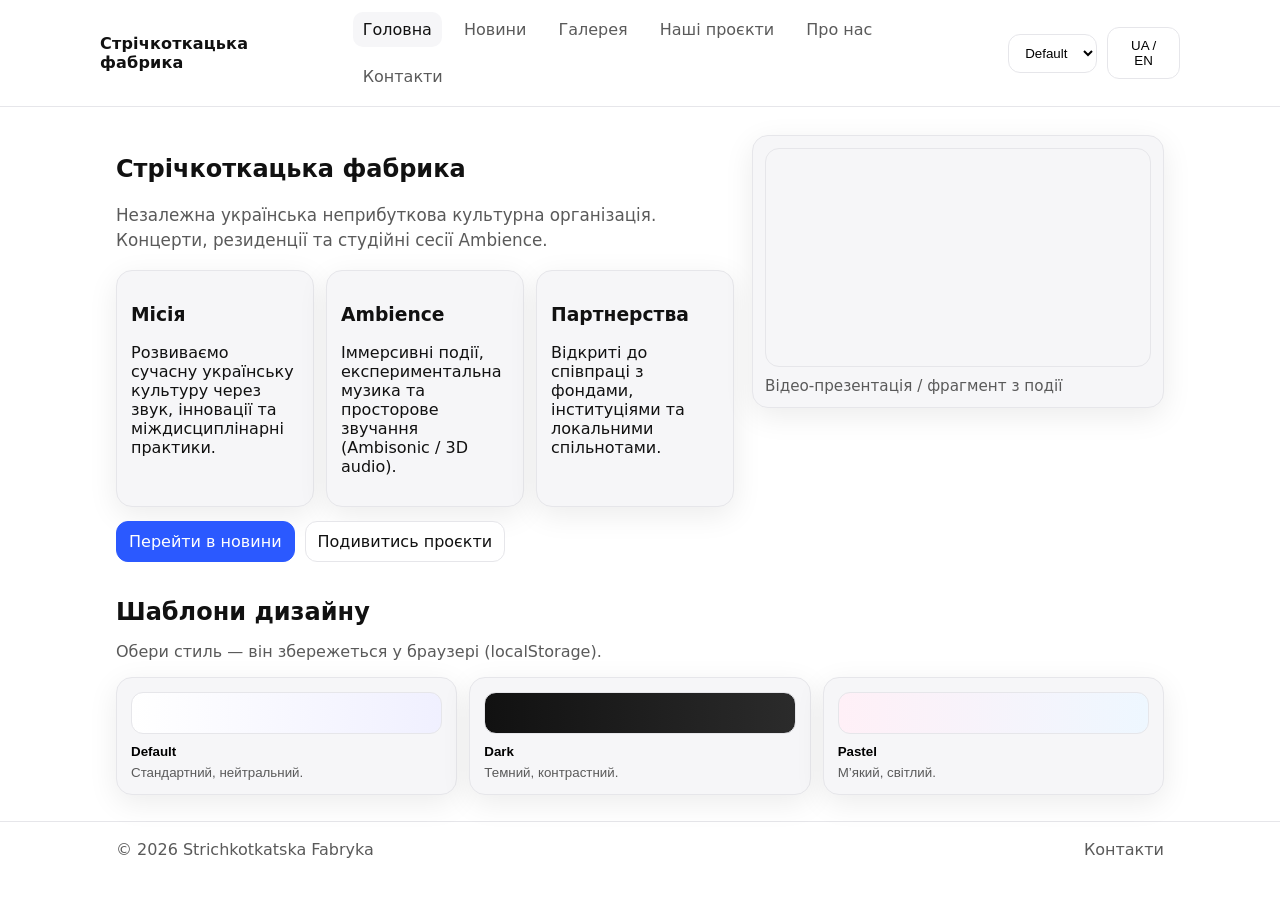
<file: strichka-site/index.html>
<!doctype html>
<html lang="uk">
<head>
  <meta charset="utf-8" />
  <meta name="viewport" content="width=device-width, initial-scale=1" />
  <title>Стрічкоткацька фабрика — Ambience</title>
  <link rel="stylesheet" href="assets/css/base.css" />
  <link rel="stylesheet" href="assets/css/theme-default.css" id="themeStylesheet" />
</head>
<body>
  <header class="site-header">
    <div class="container header-row">
      <a class="brand" href="index.html">Стрічкоткацька фабрика</a>

      <nav class="nav">
        <a href="index.html" class="active" data-i18n="nav_home">Головна</a>
        <a href="news.html" data-i18n="nav_news">Новини</a>
        <a href="gallery.html" data-i18n="nav_gallery">Галерея</a>
        <a href="projects.html" data-i18n="nav_projects">Наші проєкти</a>
        <a href="about.html" data-i18n="nav_about">Про нас</a>
        <a href="contacts.html" data-i18n="nav_contacts">Контакти</a>
      </nav>

      <div class="header-actions">
        <select id="themeSelect" class="select" aria-label="Theme">
          <option value="default">Default</option>
          <option value="dark">Dark</option>
          <option value="pastel">Pastel</option>
        </select>

        <button class="btn" id="langToggle" type="button" aria-label="Language">
          UA / EN
        </button>
      </div>
    </div>
  </header>

  <main>
    <section class="hero">
      <div class="container hero-grid">
        <div>
          <h1 data-i18n="home_title">Стрічкоткацька фабрика</h1>
          <p class="lead" data-i18n="home_lead">
            Незалежна українська неприбуткова культурна організація. Концерти, резиденції та студійні сесії Ambience.
          </p>

          <div class="cards">
            <div class="card">
              <h3 data-i18n="home_card1_title">Місія</h3>
              <p data-i18n="home_card1_text">
                Розвиваємо сучасну українську культуру через звук, інновації та міждисциплінарні практики.
              </p>
            </div>
            <div class="card">
              <h3 data-i18n="home_card2_title">Ambience</h3>
              <p data-i18n="home_card2_text">
                Іммерсивні події, експериментальна музика та просторове звучання (Ambisonic / 3D audio).
              </p>
            </div>
            <div class="card">
              <h3 data-i18n="home_card3_title">Партнерства</h3>
              <p data-i18n="home_card3_text">
                Відкриті до співпраці з фондами, інституціями та локальними спільнотами.
              </p>
            </div>
          </div>

          <div class="cta-row">
            <a class="btn primary" href="news.html" data-i18n="home_cta_news">Перейти в новини</a>
            <a class="btn" href="projects.html" data-i18n="home_cta_projects">Подивитись проєкти</a>
          </div>
        </div>

        <div class="video-card">
          <div class="ratio-16x9">
            <iframe
              src="https://www.youtube.com/embed/yLKqkP19bOs?start=78"
              title="Ambience video"
              frameborder="0"
              allow="accelerometer; autoplay; clipboard-write; encrypted-media; gyroscope; picture-in-picture"
              allowfullscreen>
            </iframe>
          </div>
          <div class="video-caption" data-i18n="home_video_caption">
            Відео-презентація / фрагмент з події
          </div>
        </div>
      </div>
    </section>

    <section class="section">
      <div class="container">
        <div class="section-head">
          <h2 data-i18n="templates_title">Шаблони дизайну</h2>
          <p class="muted" data-i18n="templates_subtitle">
            Обери стиль — він збережеться у браузері (localStorage).
          </p>
        </div>

        <div class="template-grid">
          <button class="template-tile" data-theme="default" type="button">
            <div class="swatch swatch-default"></div>
            <div class="tile-title">Default</div>
            <div class="tile-desc" data-i18n="templates_default_desc">Стандартний, нейтральний.</div>
          </button>

          <button class="template-tile" data-theme="dark" type="button">
            <div class="swatch swatch-dark"></div>
            <div class="tile-title">Dark</div>
            <div class="tile-desc" data-i18n="templates_dark_desc">Темний, контрастний.</div>
          </button>

          <button class="template-tile" data-theme="pastel" type="button">
            <div class="swatch swatch-pastel"></div>
            <div class="tile-title">Pastel</div>
            <div class="tile-desc" data-i18n="templates_pastel_desc">М’який, світлий.</div>
          </button>
        </div>
      </div>
    </section>
  </main>

  <footer class="site-footer">
    <div class="container footer-row">
      <div class="muted">© <span id="year"></span> Strichkotkatska Fabryka</div>
      <div class="muted">
        <a href="contacts.html" data-i18n="footer_contacts">Контакти</a>
      </div>
    </div>
  </footer>

  <script src="assets/js/theme.js"></script>
  <script src="assets/js/i18n.js"></script>
  <script src="assets/js/app.js"></script>
</body>
</html>
</file>
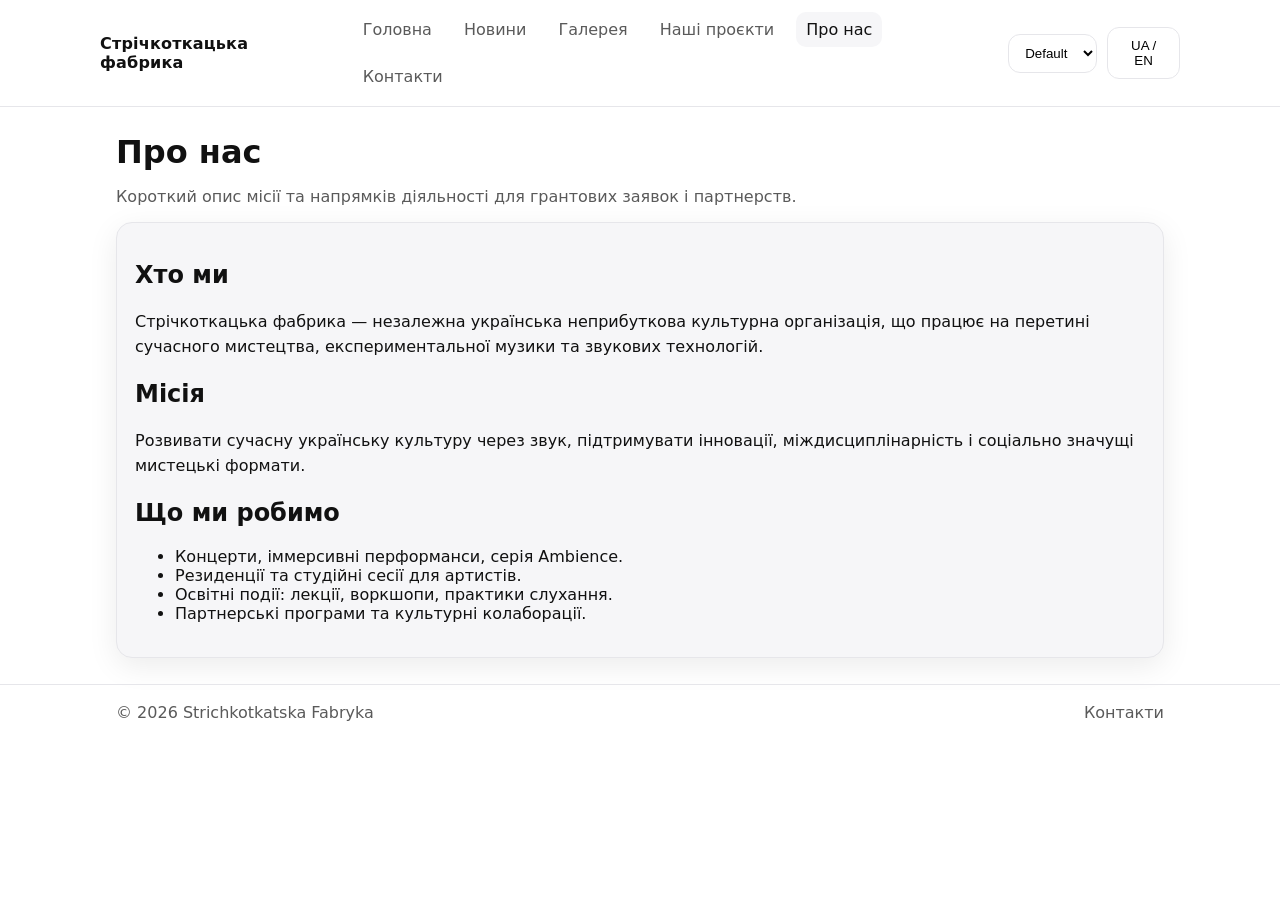
<file: strichka-site/about.html>
<!doctype html>
<html lang="uk">
<head>
  <meta charset="utf-8" />
  <meta name="viewport" content="width=device-width, initial-scale=1" />
  <title>Про нас — Стрічкоткацька фабрика</title>
  <link rel="stylesheet" href="assets/css/base.css" />
  <link rel="stylesheet" href="assets/css/theme-default.css" id="themeStylesheet" />
</head>
<body>
  <header class="site-header">
    <div class="container header-row">
      <a class="brand" href="index.html">Стрічкоткацька фабрика</a>
      <nav class="nav">
        <a href="index.html" data-i18n="nav_home">Головна</a>
        <a href="news.html" data-i18n="nav_news">Новини</a>
        <a href="gallery.html" data-i18n="nav_gallery">Галерея</a>
        <a href="projects.html" data-i18n="nav_projects">Наші проєкти</a>
        <a href="about.html" class="active" data-i18n="nav_about">Про нас</a>
        <a href="contacts.html" data-i18n="nav_contacts">Контакти</a>
      </nav>
      <div class="header-actions">
        <select id="themeSelect" class="select" aria-label="Theme">
          <option value="default">Default</option>
          <option value="dark">Dark</option>
          <option value="pastel">Pastel</option>
        </select>
        <button class="btn" id="langToggle" type="button">UA / EN</button>
      </div>
    </div>
  </header>

  <main class="section">
    <div class="container">
      <div class="section-head">
        <h1 data-i18n="about_title">Про нас</h1>
        <p class="muted" data-i18n="about_subtitle">
          Короткий опис місії та напрямків діяльності для грантових заявок і партнерств.
        </p>
      </div>

      <div class="card article">
        <h2 data-i18n="about_h2_1">Хто ми</h2>
        <p data-i18n="about_p_1">
          Стрічкоткацька фабрика — незалежна українська неприбуткова культурна організація, що працює на перетині сучасного мистецтва,
          експериментальної музики та звукових технологій.
        </p>

        <h2 data-i18n="about_h2_2">Місія</h2>
        <p data-i18n="about_p_2">
          Розвивати сучасну українську культуру через звук, підтримувати інновації, міждисциплінарність і соціально значущі мистецькі формати.
        </p>

        <h2 data-i18n="about_h2_3">Що ми робимо</h2>
        <ul>
          <li data-i18n="about_li_1">Концерти, іммерсивні перформанси, серія Ambience.</li>
          <li data-i18n="about_li_2">Резиденції та студійні сесії для артистів.</li>
          <li data-i18n="about_li_3">Освітні події: лекції, воркшопи, практики слухання.</li>
          <li data-i18n="about_li_4">Партнерські програми та культурні колаборації.</li>
        </ul>
      </div>
    </div>
  </main>

  <footer class="site-footer">
    <div class="container footer-row">
      <div class="muted">© <span id="year"></span> Strichkotkatska Fabryka</div>
      <div class="muted"><a href="contacts.html" data-i18n="footer_contacts">Контакти</a></div>
    </div>
  </footer>

  <script src="assets/js/theme.js"></script>
  <script src="assets/js/i18n.js"></script>
  <script src="assets/js/app.js"></script>
</body>
</html>
</file>
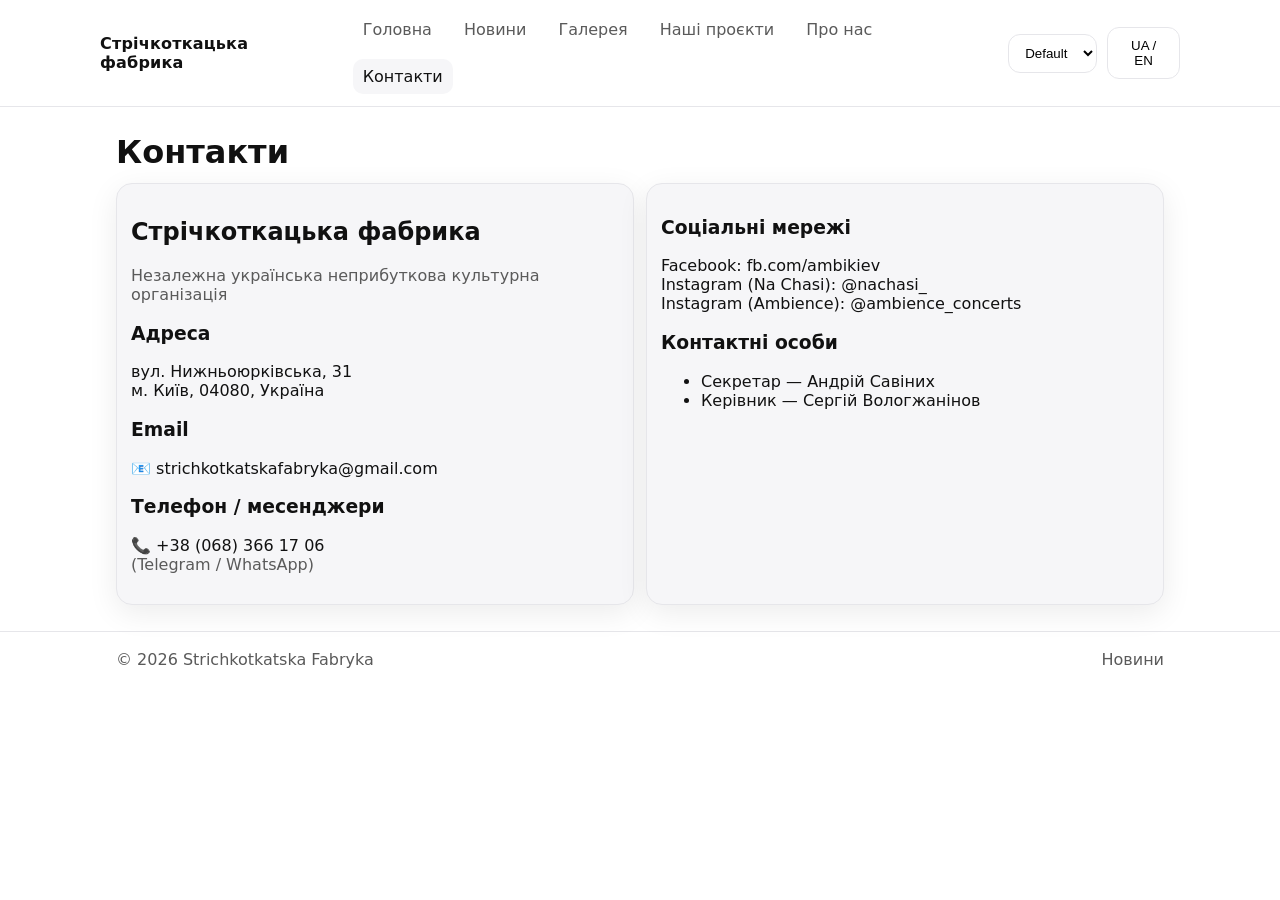
<file: strichka-site/contacts.html>
<!doctype html>
<html lang="uk">
<head>
  <meta charset="utf-8" />
  <meta name="viewport" content="width=device-width, initial-scale=1" />
  <title>Контакти — Стрічкоткацька фабрика</title>
  <link rel="stylesheet" href="assets/css/base.css" />
  <link rel="stylesheet" href="assets/css/theme-default.css" id="themeStylesheet" />
</head>
<body>
  <header class="site-header">
    <div class="container header-row">
      <a class="brand" href="index.html">Стрічкоткацька фабрика</a>
      <nav class="nav">
        <a href="index.html" data-i18n="nav_home">Головна</a>
        <a href="news.html" data-i18n="nav_news">Новини</a>
        <a href="gallery.html" data-i18n="nav_gallery">Галерея</a>
        <a href="projects.html" data-i18n="nav_projects">Наші проєкти</a>
        <a href="about.html" data-i18n="nav_about">Про нас</a>
        <a href="contacts.html" class="active" data-i18n="nav_contacts">Контакти</a>
      </nav>
      <div class="header-actions">
        <select id="themeSelect" class="select" aria-label="Theme">
          <option value="default">Default</option>
          <option value="dark">Dark</option>
          <option value="pastel">Pastel</option>
        </select>
        <button class="btn" id="langToggle" type="button">UA / EN</button>
      </div>
    </div>
  </header>

  <main class="section">
    <div class="container">
      <div class="section-head">
        <h1 data-i18n="contacts_title">Контакти</h1>
      </div>

      <div class="grid-2">
        <div class="card">
          <h2>Стрічкоткацька фабрика</h2>
          <p class="muted" data-i18n="contacts_tagline">Незалежна українська неприбуткова культурна організація</p>

          <h3 data-i18n="contacts_address">Адреса</h3>
          <p>
            <span data-i18n="contacts_address_line1">вул. Нижньоюрківська, 31</span><br />
            <span data-i18n="contacts_address_line2">м. Київ, 04080, Україна</span>
          </p>

          <h3>Email</h3>
          <p>📧 <a href="mailto:strichkotkatskafabryka@gmail.com">strichkotkatskafabryka@gmail.com</a></p>

          <h3 data-i18n="contacts_phone">Телефон / месенджери</h3>
          <p>📞 <a href="tel:+380683661706">+38 (068) 366 17 06</a><br /><span class="muted">(Telegram / WhatsApp)</span></p>
        </div>

        <div class="card">
          <h3 data-i18n="contacts_social">Соціальні мережі</h3>
          <p>
            Facebook: <a href="https://fb.com/ambikiev" target="_blank" rel="noreferrer">fb.com/ambikiev</a><br />
            Instagram (Na Chasi): <a href="https://www.instagram.com/nachasi_" target="_blank" rel="noreferrer">@nachasi_</a><br />
            Instagram (Ambience): <a href="https://instagram.com/ambience_concerts" target="_blank" rel="noreferrer">@ambience_concerts</a>
          </p>

          <h3 data-i18n="contacts_people">Контактні особи</h3>
          <ul>
            <li data-i18n="contacts_person1">Секретар — Андрій Савіних</li>
            <li data-i18n="contacts_person2">Керівник — Сергій Вологжанінов</li>
          </ul>
        </div>
      </div>
    </div>
  </main>

  <footer class="site-footer">
    <div class="container footer-row">
      <div class="muted">© <span id="year"></span> Strichkotkatska Fabryka</div>
      <div class="muted"><a href="news.html" data-i18n="footer_news">Новини</a></div>
    </div>
  </footer>

  <script src="assets/js/theme.js"></script>
  <script src="assets/js/i18n.js"></script>
  <script src="assets/js/app.js"></script>
</body>
</html>
</file>
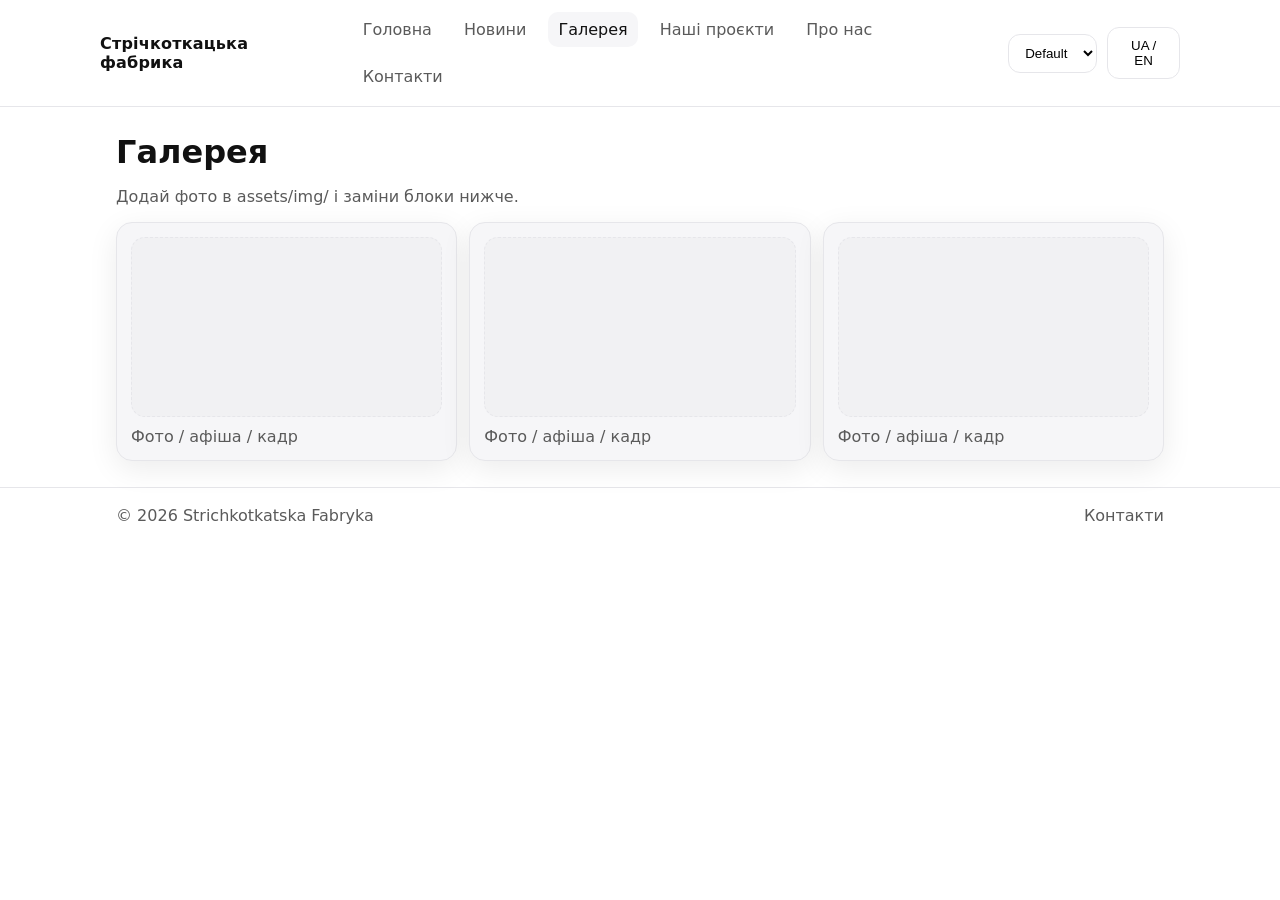
<file: strichka-site/gallery.html>
<!doctype html>
<html lang="uk">
<head>
  <meta charset="utf-8" />
  <meta name="viewport" content="width=device-width, initial-scale=1" />
  <title>Галерея — Стрічкоткацька фабрика</title>
  <link rel="stylesheet" href="assets/css/base.css" />
  <link rel="stylesheet" href="assets/css/theme-default.css" id="themeStylesheet" />
</head>
<body>
  <header class="site-header">
    <div class="container header-row">
      <a class="brand" href="index.html">Стрічкоткацька фабрика</a>
      <nav class="nav">
        <a href="index.html" data-i18n="nav_home">Головна</a>
        <a href="news.html" data-i18n="nav_news">Новини</a>
        <a href="gallery.html" class="active" data-i18n="nav_gallery">Галерея</a>
        <a href="projects.html" data-i18n="nav_projects">Наші проєкти</a>
        <a href="about.html" data-i18n="nav_about">Про нас</a>
        <a href="contacts.html" data-i18n="nav_contacts">Контакти</a>
      </nav>
      <div class="header-actions">
        <select id="themeSelect" class="select" aria-label="Theme">
          <option value="default">Default</option>
          <option value="dark">Dark</option>
          <option value="pastel">Pastel</option>
        </select>
        <button class="btn" id="langToggle" type="button">UA / EN</button>
      </div>
    </div>
  </header>

  <main class="section">
    <div class="container">
      <div class="section-head">
        <h1 data-i18n="gallery_title">Галерея</h1>
        <p class="muted" data-i18n="gallery_subtitle">
          Додай фото в <code>assets/img/</code> і заміни блоки нижче.
        </p>
      </div>

      <div class="grid-3">
        <div class="card placeholder">
          <div class="ph"></div>
          <div class="muted" data-i18n="gallery_ph">Фото / афіша / кадр</div>
        </div>
        <div class="card placeholder">
          <div class="ph"></div>
          <div class="muted" data-i18n="gallery_ph">Фото / афіша / кадр</div>
        </div>
        <div class="card placeholder">
          <div class="ph"></div>
          <div class="muted" data-i18n="gallery_ph">Фото / афіша / кадр</div>
        </div>
      </div>
    </div>
  </main>

  <footer class="site-footer">
    <div class="container footer-row">
      <div class="muted">© <span id="year"></span> Strichkotkatska Fabryka</div>
      <div class="muted"><a href="contacts.html" data-i18n="footer_contacts">Контакти</a></div>
    </div>
  </footer>

  <script src="assets/js/theme.js"></script>
  <script src="assets/js/i18n.js"></script>
  <script src="assets/js/app.js"></script>
</body>
</html>
</file>
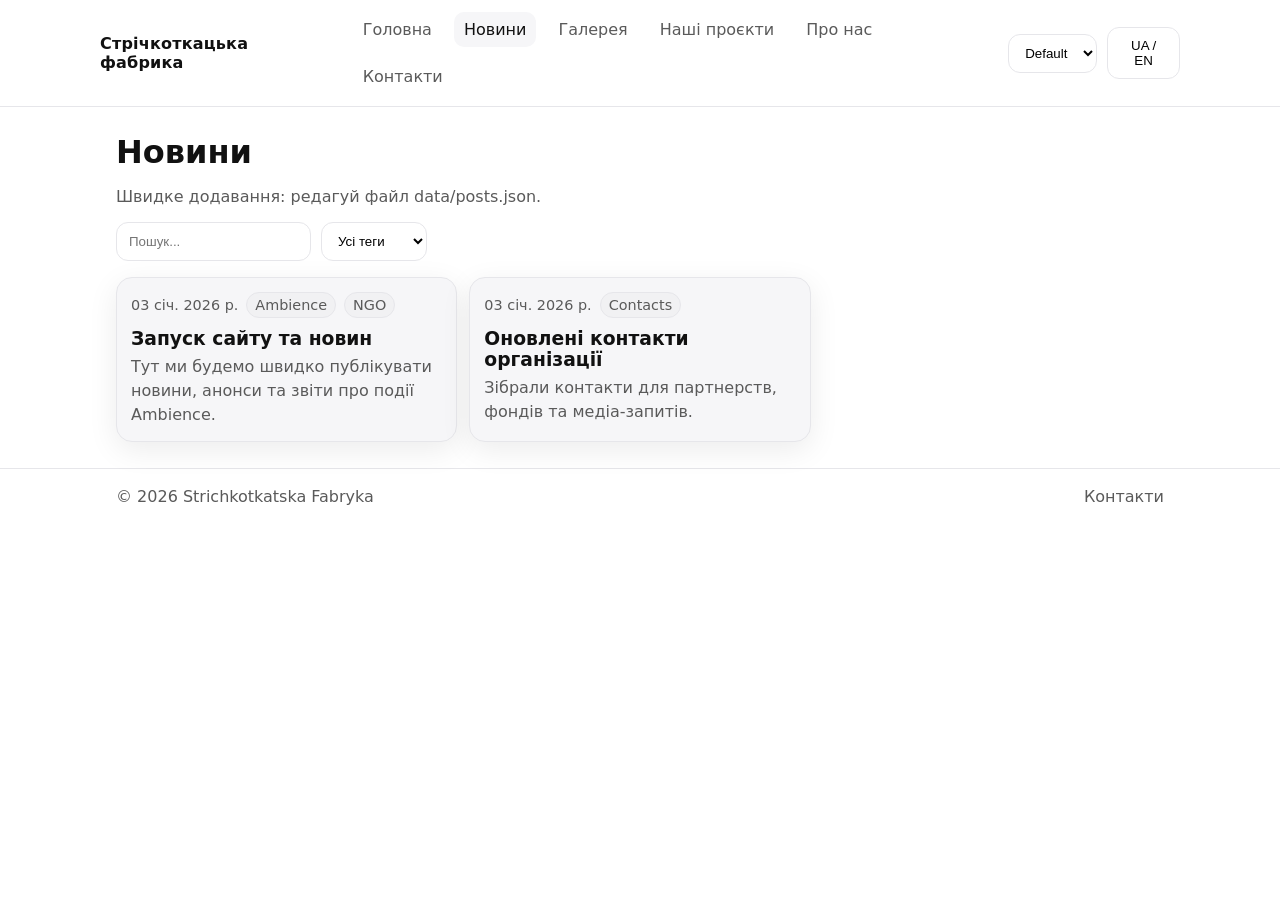
<file: strichka-site/news.html>
<!doctype html>
<html lang="uk">
<head>
  <meta charset="utf-8" />
  <meta name="viewport" content="width=device-width, initial-scale=1" />
  <title>Новини — Стрічкоткацька фабрика</title>
  <link rel="stylesheet" href="assets/css/base.css" />
  <link rel="stylesheet" href="assets/css/theme-default.css" id="themeStylesheet" />
</head>
<body>
  <header class="site-header">
    <div class="container header-row">
      <a class="brand" href="index.html">Стрічкоткацька фабрика</a>
      <nav class="nav">
        <a href="index.html" data-i18n="nav_home">Головна</a>
        <a href="news.html" class="active" data-i18n="nav_news">Новини</a>
        <a href="gallery.html" data-i18n="nav_gallery">Галерея</a>
        <a href="projects.html" data-i18n="nav_projects">Наші проєкти</a>
        <a href="about.html" data-i18n="nav_about">Про нас</a>
        <a href="contacts.html" data-i18n="nav_contacts">Контакти</a>
      </nav>
      <div class="header-actions">
        <select id="themeSelect" class="select" aria-label="Theme">
          <option value="default">Default</option>
          <option value="dark">Dark</option>
          <option value="pastel">Pastel</option>
        </select>
        <button class="btn" id="langToggle" type="button">UA / EN</button>
      </div>
    </div>
  </header>

  <main class="section">
    <div class="container">
      <div class="section-head">
        <h1 data-i18n="news_title">Новини</h1>
        <p class="muted" data-i18n="news_subtitle">
          Швидке додавання: редагуй файл <code>data/posts.json</code>.
        </p>
      </div>

      <div class="toolbar">
        <input id="searchInput" class="input" type="search" placeholder="Пошук..." data-i18n-placeholder="news_search_ph" />
        <select id="tagFilter" class="select" aria-label="Tag filter">
          <option value="" data-i18n="news_tag_all">Усі теги</option>
        </select>
      </div>

      <div id="postsGrid" class="posts-grid"></div>
    </div>
  </main>

  <footer class="site-footer">
    <div class="container footer-row">
      <div class="muted">© <span id="year"></span> Strichkotkatska Fabryka</div>
      <div class="muted"><a href="contacts.html" data-i18n="footer_contacts">Контакти</a></div>
    </div>
  </footer>

  <script src="assets/js/theme.js"></script>
  <script src="assets/js/i18n.js"></script>
  <script src="assets/js/news.js"></script>
  <script src="assets/js/app.js"></script>
</body>
</html>
</file>
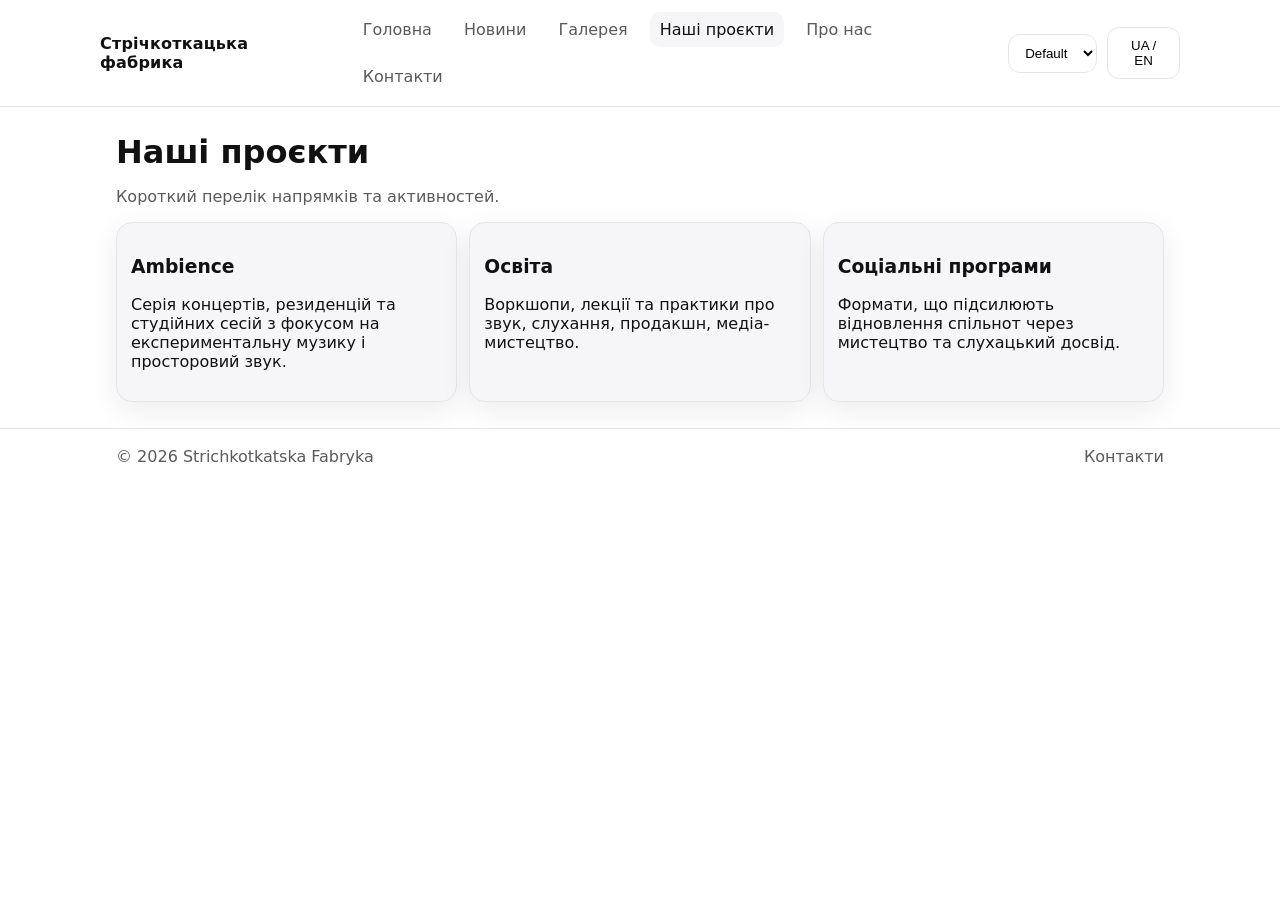
<file: strichka-site/projects.html>
<!doctype html>
<html lang="uk">
<head>
  <meta charset="utf-8" />
  <meta name="viewport" content="width=device-width, initial-scale=1" />
  <title>Наші проєкти — Стрічкоткацька фабрика</title>
  <link rel="stylesheet" href="assets/css/base.css" />
  <link rel="stylesheet" href="assets/css/theme-default.css" id="themeStylesheet" />
</head>
<body>
  <header class="site-header">
    <div class="container header-row">
      <a class="brand" href="index.html">Стрічкоткацька фабрика</a>
      <nav class="nav">
        <a href="index.html" data-i18n="nav_home">Головна</a>
        <a href="news.html" data-i18n="nav_news">Новини</a>
        <a href="gallery.html" data-i18n="nav_gallery">Галерея</a>
        <a href="projects.html" class="active" data-i18n="nav_projects">Наші проєкти</a>
        <a href="about.html" data-i18n="nav_about">Про нас</a>
        <a href="contacts.html" data-i18n="nav_contacts">Контакти</a>
      </nav>
      <div class="header-actions">
        <select id="themeSelect" class="select" aria-label="Theme">
          <option value="default">Default</option>
          <option value="dark">Dark</option>
          <option value="pastel">Pastel</option>
        </select>
        <button class="btn" id="langToggle" type="button">UA / EN</button>
      </div>
    </div>
  </header>

  <main class="section">
    <div class="container">
      <div class="section-head">
        <h1 data-i18n="projects_title">Наші проєкти</h1>
        <p class="muted" data-i18n="projects_subtitle">Короткий перелік напрямків та активностей.</p>
      </div>

      <div class="grid-3">
        <div class="card">
          <h3>Ambience</h3>
          <p data-i18n="projects_ambience">
            Серія концертів, резиденцій та студійних сесій з фокусом на експериментальну музику і просторовий звук.
          </p>
        </div>
        <div class="card">
          <h3 data-i18n="projects_edu_title">Освіта</h3>
          <p data-i18n="projects_edu">
            Воркшопи, лекції та практики про звук, слухання, продакшн, медіа-мистецтво.
          </p>
        </div>
        <div class="card">
          <h3 data-i18n="projects_social_title">Соціальні програми</h3>
          <p data-i18n="projects_social">
            Формати, що підсилюють відновлення спільнот через мистецтво та слухацький досвід.
          </p>
        </div>
      </div>
    </div>
  </main>

  <footer class="site-footer">
    <div class="container footer-row">
      <div class="muted">© <span id="year"></span> Strichkotkatska Fabryka</div>
      <div class="muted"><a href="contacts.html" data-i18n="footer_contacts">Контакти</a></div>
    </div>
  </footer>

  <script src="assets/js/theme.js"></script>
  <script src="assets/js/i18n.js"></script>
  <script src="assets/js/app.js"></script>
</body>
</html>
</file>
<file: strichka-site/assets/css/base.css>
:root{
  --bg: #ffffff;
  --text: #111111;
  --muted: #5a5a5a;
  --card: #f5f5f5;
  --border: #e7e7e7;
  --primary: #2b59ff;
  --shadow: 0 8px 30px rgba(0,0,0,.08);
  --radius: 16px;
  --container: 1080px;
  --font: ui-sans-serif, system-ui, -apple-system, Segoe UI, Roboto, Arial, "Noto Sans", "Liberation Sans", sans-serif;
}

*{ box-sizing: border-box; }
html,body{ margin:0; padding:0; font-family: var(--font); background: var(--bg); color: var(--text); }
a{ color: inherit; text-decoration: none; }
a:hover{ text-decoration: underline; }
code{ background: rgba(0,0,0,.06); padding: .15rem .35rem; border-radius: 8px; }

.container{ max-width: var(--container); margin:0 auto; padding: 0 16px; }

.site-header{
  position: sticky; top:0; z-index: 50;
  background: rgba(255,255,255,.85);
  backdrop-filter: blur(10px);
  border-bottom: 1px solid var(--border);
}
.header-row{
  display:flex; gap:16px; align-items:center; justify-content: space-between;
  padding: 12px 0;
}
.brand{ font-weight: 700; letter-spacing: .2px; }
.nav{ display:flex; gap:12px; flex-wrap: wrap; }
.nav a{ padding: 8px 10px; border-radius: 10px; color: var(--muted); }
.nav a.active, .nav a:hover{ background: var(--card); color: var(--text); text-decoration:none; }

.header-actions{ display:flex; gap:10px; align-items:center; }

.btn{
  border: 1px solid var(--border);
  background: var(--bg);
  padding: 10px 12px;
  border-radius: 12px;
  cursor: pointer;
}
.btn.primary{
  background: var(--primary);
  border-color: var(--primary);
  color: white;
}
.select, .input{
  border: 1px solid var(--border);
  background: var(--bg);
  padding: 10px 12px;
  border-radius: 12px;
}

.hero{ padding: 28px 0 10px; }
.hero-grid{ display:grid; grid-template-columns: 1.2fr .8fr; gap: 18px; align-items: start; }
@media (max-width: 920px){ .hero-grid{ grid-template-columns: 1fr; } }

.lead{ font-size: 1.05rem; color: var(--muted); line-height: 1.5; }
.cards{ display:grid; grid-template-columns: repeat(3, 1fr); gap: 12px; margin-top: 16px; }
@media (max-width: 920px){ .cards{ grid-template-columns: 1fr; } }

.card{
  background: var(--card);
  border: 1px solid var(--border);
  border-radius: var(--radius);
  padding: 14px;
  box-shadow: var(--shadow);
}
.muted{ color: var(--muted); }

.cta-row{ display:flex; gap: 10px; margin-top: 14px; flex-wrap: wrap; }

.section{ padding: 26px 0; }
.section-head{ margin-bottom: 12px; }
.section-head h1, .section-head h2{ margin: 0 0 6px; }

.video-card{ background: var(--card); border: 1px solid var(--border); border-radius: var(--radius); padding: 12px; box-shadow: var(--shadow); }
.ratio-16x9{ position: relative; padding-top: 56.25%; border-radius: 14px; overflow: hidden; border: 1px solid var(--border); }
.ratio-16x9 iframe{ position:absolute; inset:0; width:100%; height:100%; }
.video-caption{ margin-top: 10px; color: var(--muted); font-size: .95rem; }

.template-grid{ display:grid; grid-template-columns: repeat(3, 1fr); gap: 12px; }
@media (max-width: 920px){ .template-grid{ grid-template-columns: 1fr; } }
.template-tile{
  text-align:left;
  border: 1px solid var(--border);
  background: var(--card);
  border-radius: var(--radius);
  padding: 14px;
  box-shadow: var(--shadow);
  cursor: pointer;
}
.swatch{ height: 42px; border-radius: 12px; border: 1px solid var(--border); margin-bottom: 10px; }
.swatch-default{ background: linear-gradient(90deg, #ffffff, #f0f0ff); }
.swatch-dark{ background: linear-gradient(90deg, #111, #2b2b2b); }
.swatch-pastel{ background: linear-gradient(90deg, #fff0f7, #eef7ff); }
.tile-title{ font-weight: 700; }
.tile-desc{ color: var(--muted); margin-top: 6px; }

.grid-2{ display:grid; grid-template-columns: 1fr 1fr; gap: 12px; }
@media (max-width: 920px){ .grid-2{ grid-template-columns: 1fr; } }

.grid-3{ display:grid; grid-template-columns: repeat(3, 1fr); gap: 12px; }
@media (max-width: 920px){ .grid-3{ grid-template-columns: 1fr; } }

.placeholder .ph{
  height: 180px;
  border-radius: 14px;
  border: 1px dashed var(--border);
  background: rgba(0,0,0,.02);
  margin-bottom: 10px;
}

.site-footer{
  border-top: 1px solid var(--border);
  padding: 18px 0;
}
.footer-row{ display:flex; justify-content: space-between; gap: 10px; flex-wrap: wrap; }

.toolbar{ display:flex; gap: 10px; margin: 12px 0 16px; flex-wrap: wrap; }
.posts-grid{ display:grid; grid-template-columns: repeat(3, 1fr); gap: 12px; }
@media (max-width: 920px){ .posts-grid{ grid-template-columns: 1fr; } }

.post-card{ cursor:pointer; }
.post-meta{ display:flex; gap: 8px; align-items:center; flex-wrap: wrap; font-size: .9rem; color: var(--muted); }
.badge{
  border: 1px solid var(--border);
  padding: 4px 8px;
  border-radius: 999px;
  background: rgba(0,0,0,.02);
}

.article{ padding: 18px; }
.article h1{ margin-top: 10px; }
.article p{ line-height: 1.6; }
</file>
<file: strichka-site/assets/css/theme-default.css>
:root{
  --bg:#ffffff;
  --text:#111111;
  --muted:#5a5a5a;
  --card:#f6f6f8;
  --border:#e6e6ea;
  --primary:#2b59ff;
}
.site-header{ background: rgba(255,255,255,.85); }
</file>
